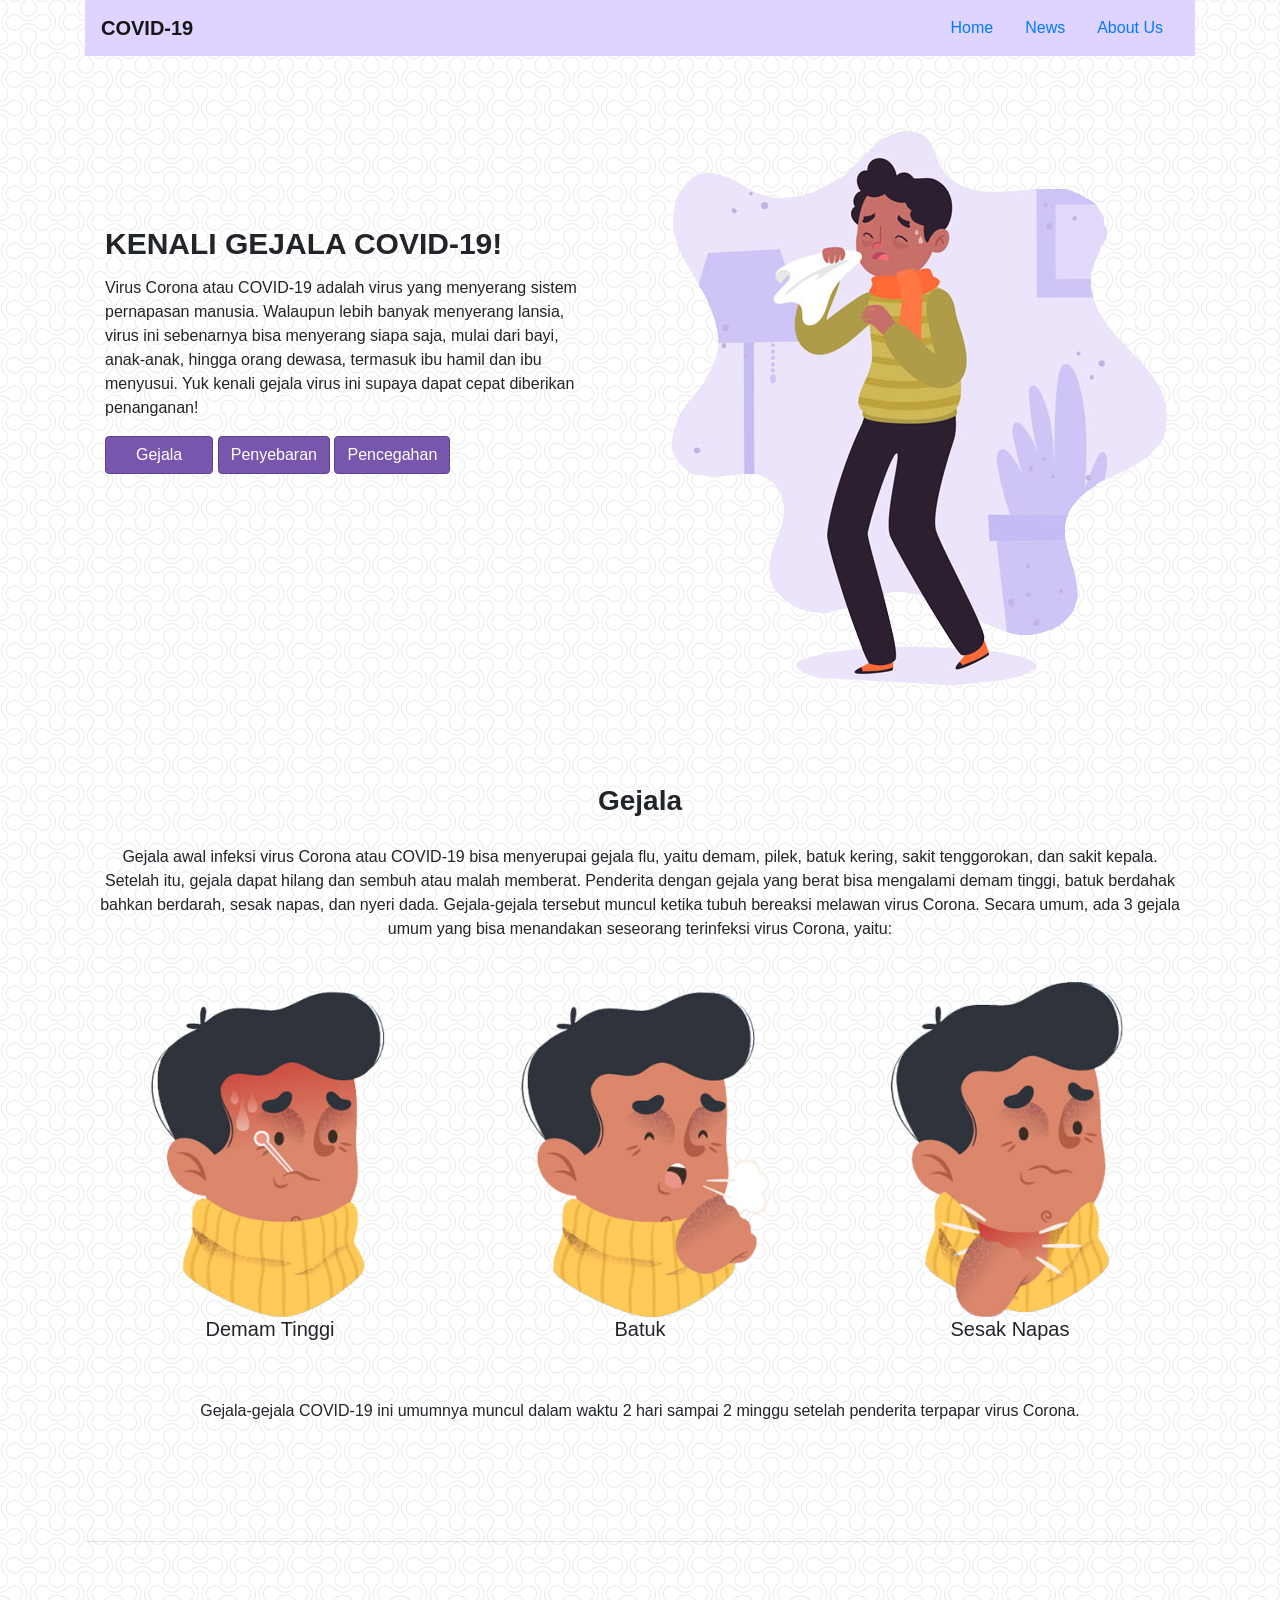
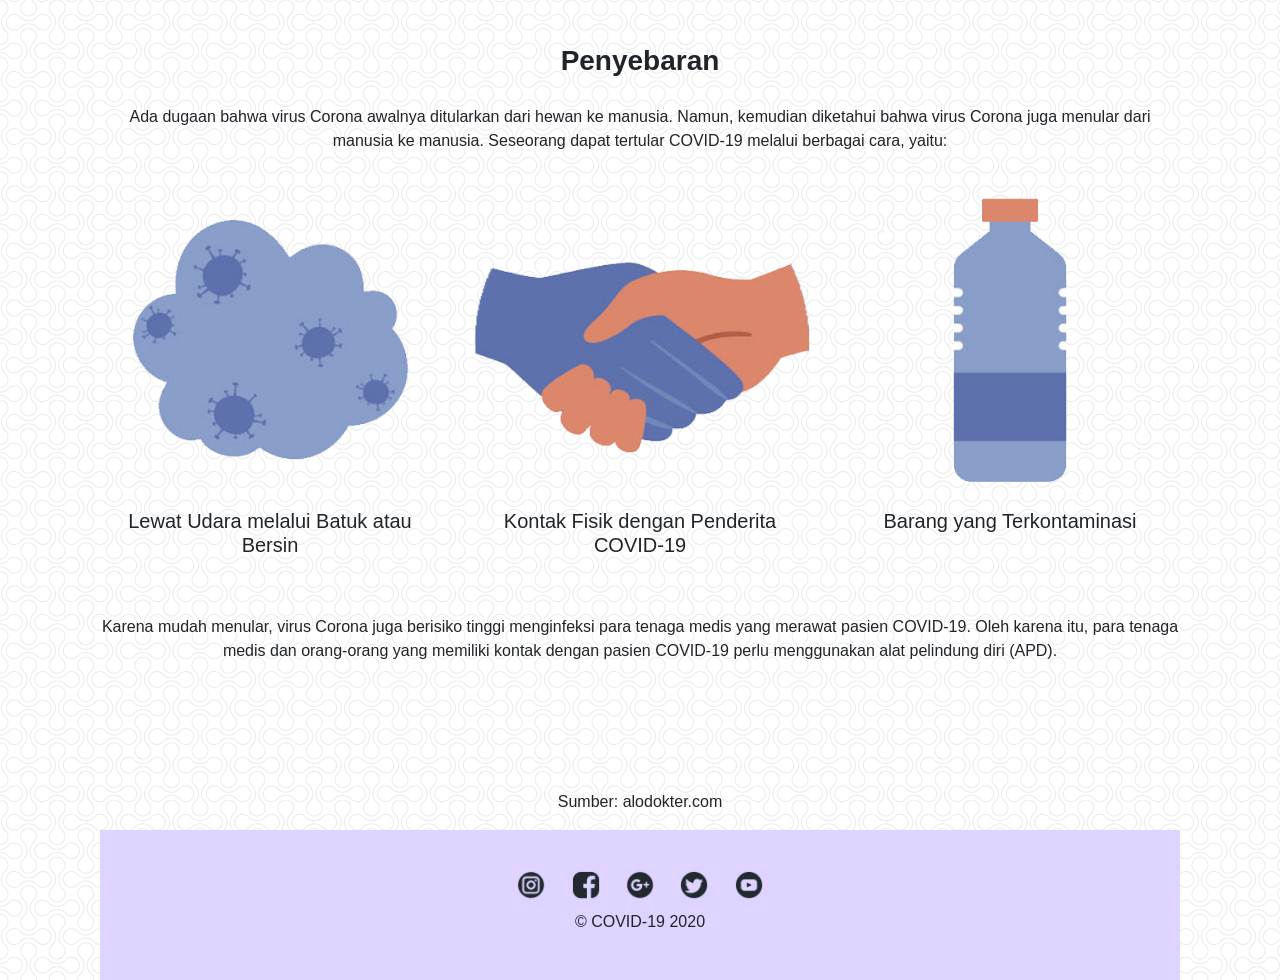
<file: gejala.html>
<!doctype html>
<html lang="en">
  <head>
    <!-- Required meta tags -->
    <meta charset="utf-8">
    <meta name="viewport" content="width=device-width, initial-scale=1, shrink-to-fit=no">

    <!-- Bootstrap CSS -->
    <link rel="stylesheet" href="https://stackpath.bootstrapcdn.com/bootstrap/4.4.1/css/bootstrap.min.css" integrity="sha384-Vkoo8x4CGsO3+Hhxv8T/Q5PaXtkKtu6ug5TOeNV6gBiFeWPGFN9MuhOf23Q9Ifjh" crossorigin="anonymous">
    <link rel="stylesheet" href="style.css">
    <title>Gejala COVID-19</title>
    <style>
        html {
            scroll-behavior: smooth;
        }

        #down{
            padding-top: 7%;
            padding-bottom: 7%;
        } 

        #down2 {
          padding-top: 7%;
          padding-bottom: 10%;
        }

        .footer{
            background-color: #DED4FF;
            padding: 30px;
            text-align: center;
        }

        body{
            background: url("images/background.webp");
        }
    </style>
  </head>
  <body>

    <!-- Optional JavaScript -->
    <!-- jQuery first, then Popper.js, then Bootstrap JS -->
    <script src="https://code.jquery.com/jquery-3.4.1.slim.min.js" integrity="sha384-J6qa4849blE2+poT4WnyKhv5vZF5SrPo0iEjwBvKU7imGFAV0wwj1yYfoRSJoZ+n" crossorigin="anonymous"></script>
    <script src="https://cdn.jsdelivr.net/npm/popper.js@1.16.0/dist/umd/popper.min.js" integrity="sha384-Q6E9RHvbIyZFJoft+2mJbHaEWldlvI9IOYy5n3zV9zzTtmI3UksdQRVvoxMfooAo" crossorigin="anonymous"></script>
    <script src="https://stackpath.bootstrapcdn.com/bootstrap/4.4.1/js/bootstrap.min.js" integrity="sha384-wfSDF2E50Y2D1uUdj0O3uMBJnjuUD4Ih7YwaYd1iqfktj0Uod8GCExl3Og8ifwB6" crossorigin="anonymous"></script>

    <!-- navbar -->
   <div class="container">
    <nav class="navbar navbar-light" style="background-color: #DED4FF ;">
      <a class="navbar-brand" style="font-weight: bold;">COVID-19</a>
      <form class="form-inline">
        <a class="nav-item nav-link active" href="index.html">Home <span class="sr-only">(current)</span></a>
        <a class="nav-item nav-link active" href="berita.html">News <span class="sr-only">(current)</span></a>
        <a class="nav-item nav-link active" href="aboutus.html">About Us<span class="sr-only">(current)</span></a>
        <!-- <a class="nav-item nav-link active" href="login.html">Login<span class="sr-only">(current)</span></a> -->
      </form>
    </nav>
   </div>

   <!-- kenali gejala covid -->
   <div class="container"> 
       <div class="media" style="margin-top: 50px;">
    <div class="media-body" >
      <h1 class="mt-0 mb-1" style="text-align: left; padding-top: 120px; padding-left: 20px; font-weight: bold; font-size: 30px; ">KENALI GEJALA COVID-19!</h1>
      <p style="padding-left: 20px; padding-top: 10px;">Virus Corona atau COVID-19 adalah virus yang menyerang sistem pernapasan manusia. Walaupun lebih banyak menyerang lansia, virus ini sebenarnya bisa menyerang siapa saja, mulai dari bayi, anak-anak, hingga orang dewasa, termasuk ibu hamil dan ibu menyusui. Yuk kenali gejala virus ini supaya dapat cepat diberikan penanganan!</p> 
      <div id="tombol">
        <a class="btn btn-primary" href="#down" role="button" style="margin-left: 20px; padding-left: 30px; padding-right: 30px; background-color: #7956ad; border-color: #5f4389;">Gejala</a>
        <a class="btn btn-primary" href="#down2" role="button" style="background-color: #7956ad; border-color: #5f4389;">Penyebaran</a>
        <a class="btn btn-primary" href="pencegahan.html" role="button" style="background-color: #7956ad; border-color: #5f4389">Pencegahan</a>
      </div>
    </div>
    <img src="images/gejala7.png" class="ml-3" alt="...">
  
    <!-- gejala -->
    </div>
    <div id="down" style="text-align: center;">
      <div class="container">
        <h3 style="padding-bottom: 20px; font-weight: bold;">Gejala</h3>
        <p>Gejala awal infeksi virus Corona atau COVID-19 bisa menyerupai gejala flu, yaitu demam, pilek, batuk kering, sakit tenggorokan, dan sakit kepala. Setelah itu, gejala dapat hilang dan sembuh atau malah memberat. Penderita dengan gejala yang berat bisa mengalami demam tinggi, batuk berdahak bahkan berdarah, sesak napas, dan nyeri dada. Gejala-gejala tersebut muncul ketika tubuh bereaksi melawan virus Corona.
        Secara umum, ada 3 gejala umum yang bisa menandakan seseorang terinfeksi virus Corona, yaitu:</p>
        <div class="row row-cols-3" style="padding-top: 20px;">
          <div class="col">
            <img src="images/gejala1.png" class="rounded float-left img-fluid" alt="...">
            <h5>Demam Tinggi</h5>
          </div>
          <div class="col">
            <img src="images/gejala2.png" class="rounded float-left img-fluid" alt="...">
            <h5>Batuk</h5>
          </div>
          <div class="col">
            <img src="images/gejala3.png" class="rounded float-left img-fluid" alt="...">
            <h5>Sesak Napas</h5>
          </div>
        </div>
        <p style="padding-top:50px;">Gejala-gejala COVID-19 ini umumnya muncul dalam waktu 2 hari sampai 2 minggu setelah penderita terpapar virus Corona.</p>
      </div>
    </div>

    <hr class="my-4">

    <!-- Penyebaran -->
    <div id="down2" style="text-align: center;">
      <div class="container">
        <h3 style="padding-bottom: 20px; font-weight: bold;">Penyebaran</h3>
        <p>Ada dugaan bahwa virus Corona awalnya ditularkan dari hewan ke manusia. Namun, kemudian diketahui bahwa virus Corona juga menular dari manusia ke manusia. Seseorang dapat tertular COVID-19 melalui berbagai cara, yaitu:</p>
        <div class="row row-cols-3">
          <div class="col">
            <img src="images/gejala5.png" class="rounded float-left img-fluid" alt="...">
            <h5>Lewat Udara melalui Batuk atau Bersin</h5>
          </div>
          <div class="col">
            <img src="images/gejala6.png" class="rounded float-left img-fluid" alt="...">
            <h5>Kontak Fisik dengan Penderita COVID-19</h5>
          </div>
          <div class="col">
            <img src="images/gejala4.png" class="rounded float-left img-fluid" alt="...">
            <h5>Barang yang Terkontaminasi</h5>
          </div>
        </div>
        <p style="padding-top:50px;">Karena mudah menular, virus Corona juga berisiko tinggi menginfeksi para tenaga medis yang merawat pasien COVID-19. Oleh karena itu, para tenaga medis dan orang-orang yang memiliki kontak dengan pasien COVID-19 perlu menggunakan alat pelindung diri (APD).</p>
      </div>
      
  </div>

      <!-- footer -->
      <p style="text-align: center;">Sumber: alodokter.com</p>
    <div class="container">
      <div class="footer">
        <a href="http://instagram.com"><img class="gambar" style="margin:10px" src="images/instagram.png" width="30" height="30" alt="Instagram"></a>
        <a href="http://facebook.com"><img class="gambar" style="margin:10px" src="images/facebook.png" width="30" height="30" alt="Facebook"></a>
        <a href="http://mail.google.com/"><img class="gambar" style="margin:10px" src="images/mail.png" width="30" height="30" alt="Mail"></a>
        <a href="http://twitter.com/"><img class="gambar" style="margin:10px" src="images/twitter.png" width="30" height="30" alt="Twitter"></a>
        <a href="http://youtube.com/"><img class="gambar" style="margin:10px" src="images/youtube.png" width="30" height="30" alt="Youtube"></a>
        <p> &copy; COVID-19 2020</p>
      </div>
    </div>
  </div>

    


   <!-- jQuery -->
      <!-- Bootstrap JS -->
      <script src="https://code.jquery.com/jquery-3.4.1.slim.min.js" integrity="sha384-J6qa4849blE2+poT4WnyKhv5vZF5SrPo0iEjwBvKU7imGFAV0wwj1yYfoRSJoZ+n" crossorigin="anonymous"></script>
      <script src="https://cdn.jsdelivr.net/npm/popper.js@1.16.0/dist/umd/popper.min.js" integrity="sha384-Q6E9RHvbIyZFJoft+2mJbHaEWldlvI9IOYy5n3zV9zzTtmI3UksdQRVvoxMfooAo" crossorigin="anonymous"></script>
      <script src="https://stackpath.bootstrapcdn.com/bootstrap/4.4.1/js/bootstrap.min.js" integrity="sha384-wfSDF2E50Y2D1uUdj0O3uMBJnjuUD4Ih7YwaYd1iqfktj0Uod8GCExl3Og8ifwB6" crossorigin="anonymous"></script>  
  

  </body>
</html>
</file>
<file: style.css>
body{
    /* font-family: 'Viaoda Libre', cursive; */
    
    background: url("images/background.webp");
    /* background: url("images/corona.jpg"); */
}
/*Navbar*/
a #nav-link {
    text-align: right;
    font-weight: bold;
}

#navbar{
    background-color: purple;
}



/* STYLE BUAT HLMN PENCEGAHAN */
/* Gambar */
#tm-section-1 {	background-image: url(../COVID/images/cegah11.jpg);
  /* background-size: 650px 600px; */
  margin-right: auto;
  margin-left: auto;
  height: auto;
}
  
#tm-section-2 {	background-image: url(../COVID/images/cegah10.jpg); 
  margin-right: auto;
  margin-left: auto;
  height: auto;
}

#tm-section-3 {	background-image: url(../COVID/images/cegah16.jpg); 
  margin-right: auto;
  margin-left: auto;
  height: auto;
}


.tm-section {
	background-position: bottom right;
	background-size: cover;
	background-repeat: no-repeat;
	display: -webkit-flex;
	display: -ms-flexbox;
	display: flex;
	height: 500px;	
}

.tm-home-right {
  /* padding: 100px 70px 100px 100px; */
    padding-bottom: 50px;
    display: -webkit-flex;
    display: -ms-flexbox;
    display: flex;
    -webkit-flex-direction: column;
        -ms-flex-direction: column;
            flex-direction: column;
    -webkit-justify-content: flex-end;
        -ms-flex-pack: end;
            justify-content: flex-end;
            text-align: right;
}

.tm-flex-center {
	display: -webkit-flex;
	display: -ms-flexbox;
	display: flex;
	-webkit-align-items: center;
	    -ms-flex-align: center;
	        align-items: center;
	-webkit-justify-content: center;
	    -ms-flex-pack: center;
	        justify-content: center;
}

.thin-font { font-weight: 300; }



.tm-white-curve-left,
.tm-white-curve-right {
	color: black;
	/* margin-top: 30px;
	margin-bottom: 30px; */
}

.tm-white-curve-right {	margin-right: -1px; }

.tm-white-curve-left,
.tm-white-curve-right {
	display: -webkit-flex;
	display: -ms-flexbox;
	display: flex;
	padding-left: 0;
}

/* Untuk setengah lingkaran pertama */

.tm-section-header {
	font-weight: 300;
  margin-bottom: 20px;
  margin-top: 20px;
}

.tm-white-curve-left1 {
	color: black;
	/* margin-top: 30px; */
	/* margin-bottom: 20px; */
}

.tm-white-curve-left-rec1,
.tm-white-curve-left-circle1 {
  margin-top: 20px;
  margin-left: 1px;
  margin-right: 35px;
  position: absolute;
  background-color: white;	
  /* margin-right: 35px; */
	height: 80%;
}

.tm-white-curve-left-rec1 {
	width: 230px;
}

.tm-white-curve-left-circle1 {
  width: 520px;
  right: 0px;
	border-top-right-radius: 50%;
	border-bottom-right-radius: 50%;
}

.tm-white-curve-text {
	display: -webkit-flex;
	display: -ms-flexbox;
	display: flex;
	-webkit-flex-direction: column;
	    -ms-flex-direction: column;
	        flex-direction: column;
	-webkit-justify-content: center;
	    -ms-flex-pack: center;
          justify-content: center;
  padding-right: 65px;
  padding-left: 20px;
  padding-top: 60px;
  /* margin-top: 90px; */
  margin-bottom: 70px;

  width: 90%;
	position: relative;
	z-index: 100;
}


/* untuk setengah lingkaran kedua */

.tm-white-curve-right-rec,
.tm-white-curve-right-circle {
  margin-top: 30px;
	position: absolute;
	background-color: white;	
	height: 80%;
}

.tm-white-curve-right-rec {
	width: 250px;
}


.tm-white-curve-left-circle {
	width: 520px;
	right: 0;
	border-top-right-radius: 50%;
	border-bottom-right-radius: 50%;
}

.tm-white-curve-text2 {
	display: -webkit-flex;
	display: -ms-flexbox;
	display: flex;
	-webkit-flex-direction: column;
	    -ms-flex-direction: column;
	        flex-direction: column;
	-webkit-justify-content: center;
	    -ms-flex-pack: center;
          justify-content: center;
  margin-top: 10px;
  margin-left: 70px;
  padding-left: 80px;
  padding-top: 50px;
  /* margin-top: 90px; */
  margin-bottom: 90px;

  width: 90%;
	position: relative;
	z-index: 100;
}


/* Untuk setengah lingkaran ketiga */
.tm-white-curve-left-rec2,
.tm-white-curve-left-circle2 {
  margin-top: 30px;
	position: absolute;
	background-color: white;	
	height: 83%;
}

.tm-white-curve-left-rec2 {
	width: 250px;
}

.tm-white-curve-left-circle2 {
	width: 520px;
	right: 0;
	border-top-right-radius: 50%;
	border-bottom-right-radius: 50%;
}

.tm-white-curve-right-rec {
	padding-right: 0;
	right: 0;
}

.tm-white-curve-right-circle {
	width: 520px;
	border-top-left-radius: 50%;
	border-bottom-left-radius: 50%;
}

.tm-white-curve-text1 {
	display: -webkit-flex;
	display: -ms-flexbox;
	display: flex;
	-webkit-flex-direction: column;
	    -ms-flex-direction: column;
	        flex-direction: column;
	-webkit-justify-content: center;
	    -ms-flex-pack: center;
	        justify-content: center;
  padding-left: 50px;
  margin-top: 70px;
  margin-bottom: 70px;

  width: 85%;
	position: relative;
	z-index: 100;
}

.tm-white-curve-right > .tm-white-curve-text {
	margin-right: 0;
	margin-left: auto;
}

.blue-text { color: #00599a; }


/* BUAT 3 FOTO YANG SEJAJAR DIBWH */
img.foto1{
  margin-left: 20px;
}

img.foto2{
  margin-left: 10px;
}

img.foto3{
  margin-left: 10px;
}

#news {
  text-align: center; 
}

/*HOT LINE HOT NEWS*/
#gatau { /*nanti ganti nama classnya */
  text-align: center;
 }
#gatau img {
  margin-bottom: 10px;
  border-radius: 150px; 
}

/*Gambar belakang*/
#belakang {
  background: url("images/covid3.jpg") no-repeat center fixed;
  background-size: cover;
  height: 100vh;
  text-align: center;
  padding-top: 80px;
  padding-bottom: 140px;
}
#belakang .jumbotron { 
  background-color: rgba(255,255,255,0.5);
}

#belakang button{
    background-color: #FBD43B;
    font-weight: bold;
}

/* footer */
.footer{
    background-color: #DED4FF;
    padding: 10px;
    text-align: center;
}

/* form */
.form{
  width: 500px;
  margin: auto;
  background-color:#DED4FF;
  padding: 25px;
  border-radius: 10px;
  box-shadow: 0.1px 0.1px 7.5px 0.5px grey;
  margin-top: 20px;

}

.container .form h2{
  text-align: center;
}

.form a{
  float: right;
}

.form2{
  width: 1110px;
  background: url("images/uwu.jpg");
  /* background-color: rgba(150, 52, 214, 0.5); */
  padding-top: 10px;
}




/* statistika */
.footer-stats {
  background-color: #DED4FF;
  padding: 30px;
  text-align: center;
  margin-top: 10px;

}

.widget-covid {
  padding: 50px;
}

.covid19container {
	display: flex;
	overflow: hidden;
	max-width: 500px;
	width: 100%;
	max-height: 150px;
	border-radius: 8px;
	box-shadow: 0 30px 80px 10px rgba(0, 0, 0, 0.2);
	margin: auto;
}

.covid__content {
	flex: 1;
	background: #fff;
	padding: 35px 30px;
	display: flex;
	flex-direction: column;
	position: relative;
}

.covid__hero_container {
	align-items: center;
	width: 25%;
	text-align: center;
	border-right: 1px solid #eaeaea;
}

.covid__location {
    position: absolute;
    bottom: 0;
    left: 0;
    background: #f8f9fa;
    text-transform: uppercase;
    font-size: 11px;
    padding-left: 6px;
    padding-top: 4px;
    padding-bottom: 2px;
    padding-right: 6px;
    border-top-right-radius: 7px;
    border: 1px solid #eaeaea;
    border-bottom: 0;
    border-left: 0;
}

.covid__img {
	height: 100%;
    display: block;
    padding: 15px;
    margin: auto;
    width: 100%;
}

.covid__content .covid__stats  {
	display: flex;
    margin: auto;
}

.covid__content .covid__stat {
	font-size: 15px;
    text-transform: uppercase;
    margin-right: 10px;
    font-weight: bold;
    display: block;
    align-items: center;
    text-align: left;
    border-right: 1px solid #dcdcdc;
    padding-right: 10px;
}

.covid__content .covid__stat:last-child {
	border-right: 0;
	margin-right: 0;
	padding-right: 0;
}

.covid__content .covid__stat span {
	display: block;
	font-weight: 300;
}

.covid__hero {
	height: 100%;
}

.covid__status {
    background: linear-gradient(to bottom, #c671f8, #aa61d4);
	flex: 0 1 50px;
	writing-mode: vertical-rl;
	color: rgb(255, 255, 255);
	font-size: 15px;
	display: flex;
	align-items: center;
	justify-content: center;
}

/* ABOUT US */
.container h1{
  text-align: center;
  padding-top: 30px;
  font-weight: bold;
  font-size: 40px;
}

.container .isi{
  text-align: center;
  margin: 20px;
  margin-left: 100px;
  margin-right: 100px;
  margin-top: 5px;
  margin-bottom: 50px ;
  font-family: 'Segoe UI', Tahoma, Geneva, Verdana, sans-serif;
  color: black;
}

.container .gambar{
  align-self: center;
  margin-top: 30px;
}
</file>
